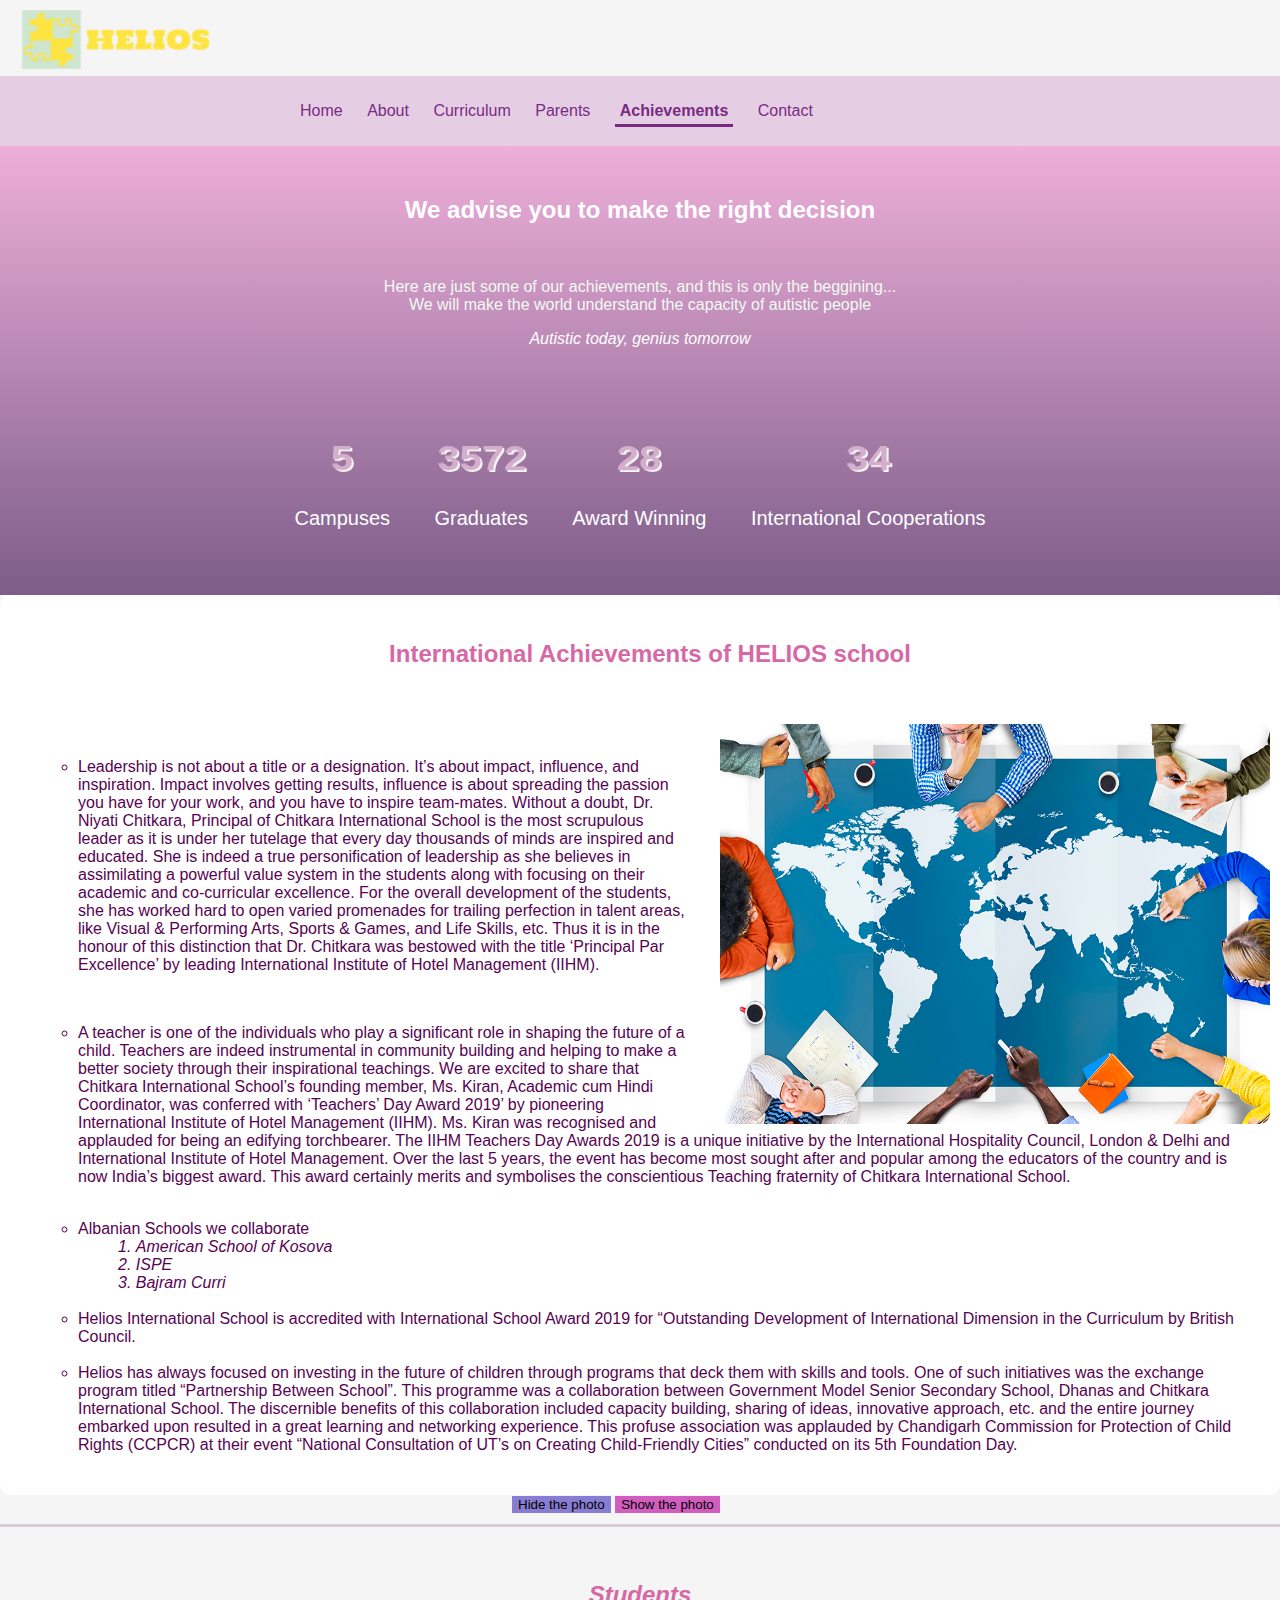
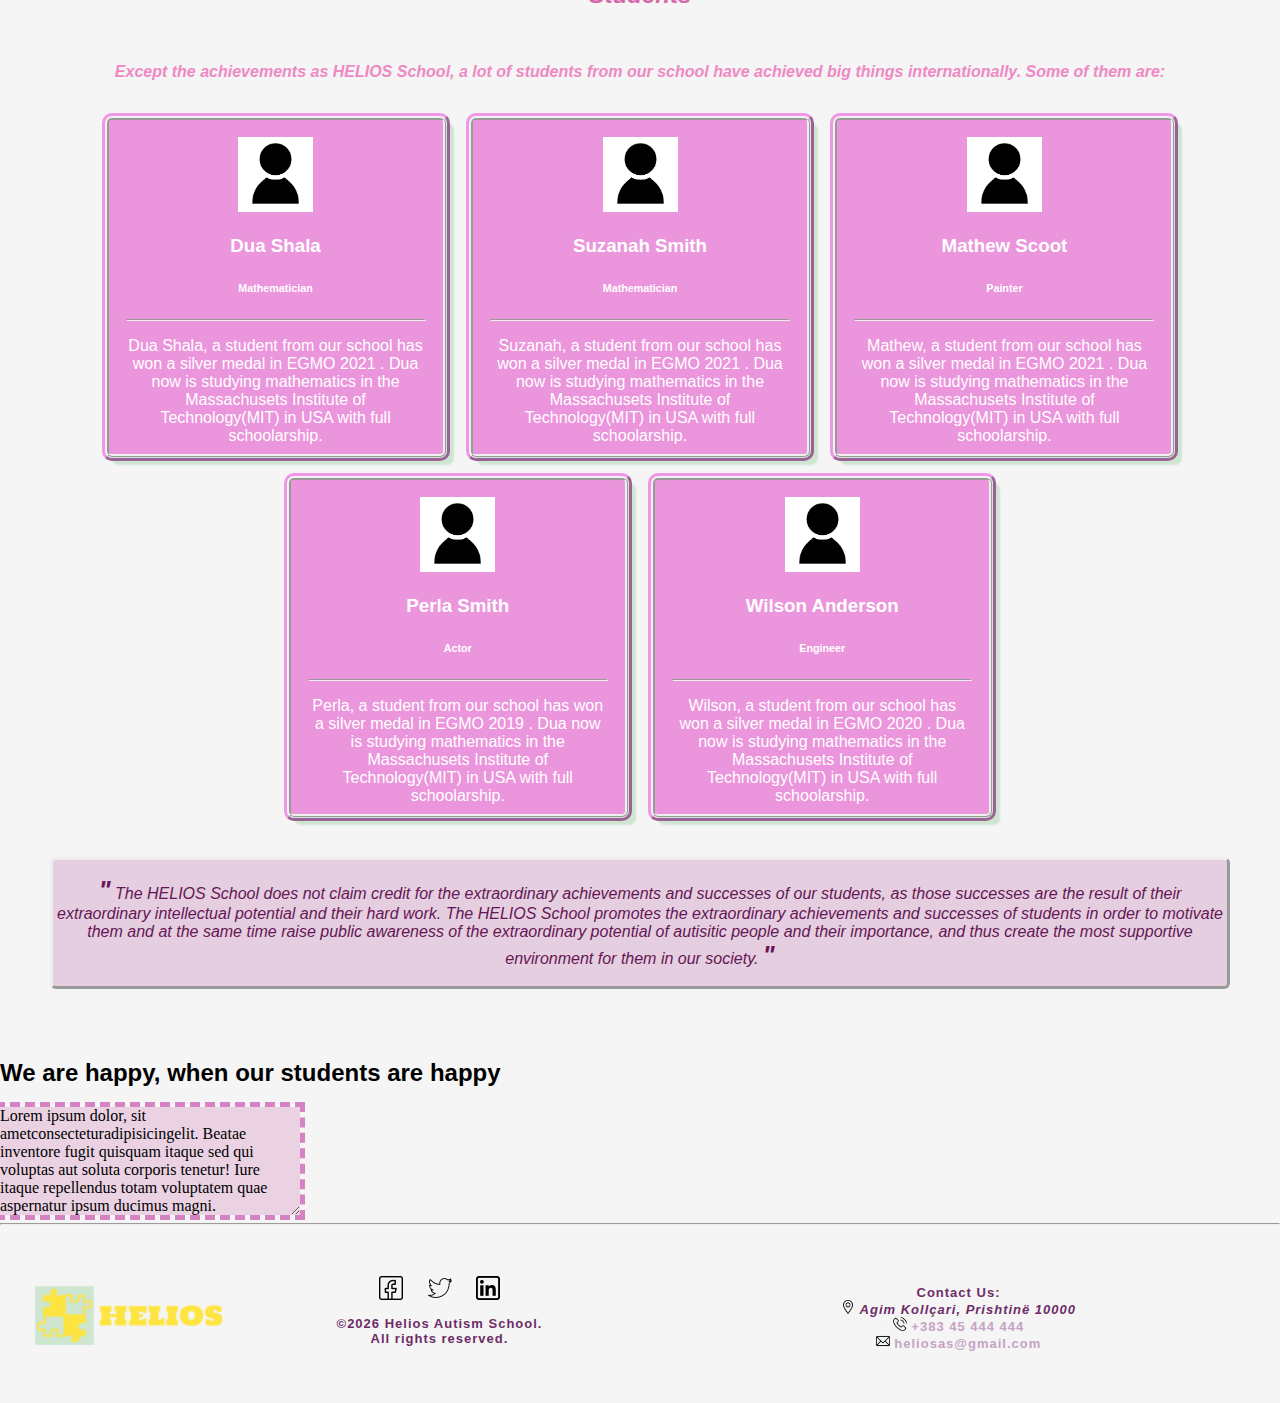
<file: html/achievements.html>
<!DOCTYPE html>
<html>
    <head>
        <title>Helios Autism School</title>
        <!--character encoding-->
        <meta charset="UTF-8">
        <!--responsive-->
        <meta name="viewport" content="width=device-width; initial-scale=1; maximum-scale=1">
        <link rel="icon" href="../images/autism.png"/>
        <script src="../js/header_footer.js"></script>
        <link rel="stylesheet" href="../css/style.css" type="text/css" media="all">
        <link rel="stylesheet" href="../css/achievements-page-style.css" type="text/css" media="all">
        <script src="https://ajax.googleapis.com/ajax/libs/jquery/3.5.1/jquery.min.js"></script>
        <script>
        $(document).ready(function(){
          $("#hide").click(function(){
            $("img").hide();
          });
     });
          $(document).ready(function(){
          $("#show").click(function(){
            $("img").show();
          });
        });
     
        </script>
    </head>
    <body>
          <header id="header">
               <!--jscode-->
          </header>
          <nav class="menu-nav">
               <div class="menu">
                    <a href="index.html">Home</a>
                    <a href="about.html">About</a>
                    <a href="curriculum.html">Curriculum</a>
                    <a href="parents.html">Parents</a>
                    <a href="achievements.html"><span class="current-page">Achievements</span></a>
                    <a href="contact.html">Contact</a>
               </div>
          </nav>

          <div class="result">
               <div class="quote">
                    <h2>We advise you to make the right decision</h2>
                    <br>
                    <p style="color: rgb(242, 250, 243);">Here are just some of our achievements, and this is only the beggining...<br>We will make the world understand the capacity of autistic people 
                    </p>
                    <p style="font-style: italic;">Autistic today, genius tomorrow</p>
               </div>
               <div class="wrapper">
                    <div class="info">
                         <h1>5</h1>
                         <p>Campuses</p>
                    </div>
                    <div class="info">
                         <h1>3572</h1>
                         <p>Graduates</p>
                    </div>
                    <div class="info">
                         <h1>
                              <script>
                                   var nr = Math.max(28, 10, 4, 2, 6, -20);
                                   document.write(nr);
                              </script>
                         </h1>
                         <p>Award Winning</p>
                    </div>
                    <div class="info">
                         <h1>34</h1>
                         <p>International Cooperations</p>
                    </div>
               </div>
              
             
          </div>
         
          <div class="InternationalAchievements">
               <h2 style="text-align: center; color: rgb(214, 105, 165);">International Achievements of HELIOS school</h2>
               <br>
               <br>
               <img src="../images/collaborating.jpg" alt="Students from around the world" width="550" height="400">
               <br>
               <div class="listing">
                    <ul style="list-style-type: circle; text-align: left;">
                         <li >
                         <p>
                              Leadership is not about a title or a designation. It’s about impact, influence, and inspiration. Impact involves getting results, influence is about spreading the passion you have for your work, and you have to inspire team-mates. Without a doubt, Dr. Niyati Chitkara, Principal of Chitkara International School is the most scrupulous leader as it is under her tutelage that every day thousands of minds are inspired and educated. 
                              She is indeed a 
                              <script>
                                   document.write(Number.NEGATIVE_INFINITY < 5 * Number.MIN_VALUE);
                              </script>
                              personification of leadership as she believes in assimilating a powerful value system in the students along with focusing on their academic and co-curricular excellence. For the overall development of the students, she has worked hard to open varied promenades for trailing perfection in talent areas, like Visual & Performing Arts, Sports & Games, and Life Skills, etc. Thus it is in the honour of this distinction that Dr. Chitkara was bestowed with the title ‘Principal Par Excellence’ by leading International Institute of Hotel Management (IIHM).
                         </p>
                         </li>
                         <br>
                         <li>
                         <p>A teacher is one of the individuals who play a significant role in shaping the future of a child. Teachers are indeed instrumental in community building and helping to make a better society through their inspirational teachings. We are excited to share that Chitkara International School’s founding member, Ms. Kiran, Academic cum Hindi Coordinator, was conferred with ‘Teachers’ Day Award 2019’ by pioneering International Institute of Hotel Management (IIHM). Ms. Kiran was recognised and applauded for being an edifying torchbearer.
                              The <span id="event"></span> is a unique initiative by the International Hospitality Council, London & Delhi and International Institute of Hotel Management. Over the last 5 years, the event has become most sought after and popular among the educators of the country and is now India’s biggest award. This award certainly merits and symbolises the conscientious Teaching fraternity of Chitkara International School.
                         </p>
                         </li>
                         <script>
                              class Event {
                                   constructor(name, year) {
                                        this.name = name;
                                        this.year = year;
                                   }
                              }

                              let event = new Event("IIHM Teachers Day Awards", 2019);
                              document.getElementById("event").innerHTML = event.name + " " + event.year;
                         </script>
                         <br> 
                         <li>
                         Albanian Schools we collaborate<br>
                         <ol style="font-style: italic; text-align: left; list-style-position: inside; list-style-type:decimal;">
                              <li>American School of Kosova</li>
                              <li>ISPE</li>
                              <li>Bajram Curri
                              </li>
                         </ol>
                         </li>
                         <br>
                         <li>Helios International School is accredited with International School Award 
                              <span id="demo"></span>
                              <script>
                              let d = new Date(2019, 8);    
                              let year = new Intl.DateTimeFormat('en', { year: 'numeric' }).format(d);
                              document.getElementById("demo").innerHTML = year;
                              </script>
                               for “Outstanding Development of International Dimension in the Curriculum by British Council.</li>
                         <br>
                         <li>Helios has always focused on investing in the future of children through programs that deck them with skills and tools. One of such initiatives was the exchange program titled “Partnership Between School”. This programme was a collaboration between Government Model Senior Secondary School, Dhanas and Chitkara International School. The discernible benefits of this collaboration included capacity building, sharing of ideas, innovative approach, etc. and the entire journey embarked upon resulted in a great learning and networking experience. This profuse association was applauded by Chandigarh Commission for Protection of Child Rights (CCPCR) at their event “National Consultation of UT’s on Creating Child-Friendly Cities” conducted on its 5th Foundation Day.</li>
                    </ul>
               </div>
          </div>
          <button id="hide" style="background-color: rgb(136, 125, 211); border: none; margin-left: 40%;">Hide the photo</button>
          <button id="show" style="background-color: rgb(209, 93, 190); border: none;">Show the photo</button>

          <canvas id="canvas"></canvas>
          <script>
               var c = document.getElementById("canvas");
               var ctx = c.getContext("2d");
               ctx.moveTo(0,0);
               ctx.lineTo(1200,0);
               ctx.stroke();
          </script>

          <div class="students">
               <div class="enter">
                    <h2 style="color:rgb(214, 105, 165) ;">Students</h2>
                    <br>
                    <p >Except the achievements as HELIOS School, a lot of students from our school have achieved big things internationally. Some of them are: </p>
               </div>
               <div class="people">
                    <div class="person">
                         <img src="../images/person.png" style="width: 75px; height: 75px;">
                         <h3>Dua Shala</h3>
                         <h6>Mathematician</h6>
                         <hr>
                         <p> Dua Shala, a student from our school has won a silver medal in EGMO
                              <span id="demo1"></span>
                              <script>
                              let d1 = new Date(2021, 9);    
                              let year1 = new Intl.DateTimeFormat('en', { year: 'numeric' }).format(d1);
                              document.getElementById("demo1").innerHTML = year1;
                              </script>
                         . Dua now is studying mathematics in the Massachusets Institute of Technology(MIT) in USA with full schoolarship.
                         </p>
                    </div>
                    <div class="person">
                         <img src="../images/person.png" style="height: 75px; width: 75px;" >
                         <h3>Suzanah Smith</h3>
                         <h6>Mathematician</h6>
                         <hr>
                         <p> Suzanah, a student from our school has won a silver medal in EGMO 
                              <span id="demo2"></span>
                              <script>
                              let d2 = new Date(2021, 8);    
                              let year2 = new Intl.DateTimeFormat('en', { year: 'numeric' }).format(d2);
                              document.getElementById("demo2").innerHTML = year2;
                              </script>.
                         Dua now is studying mathematics in the Massachusets Institute of Technology(MIT) in USA with full schoolarship.
                         </p>
                    </div>
                    <div class="person">
                         <img src="../images/person.png" style="width: 75px; height: 75px;">
                         <h3>Mathew Scoot</h3>
                         <h6>Painter</h6>
                         <hr>
                         <p> Mathew, a student from our school has won a silver medal in EGMO 
                              <span id="demo3"></span>
                              <script>
                              let d3 = new Date(2021, 8);    
                              let year3 = new Intl.DateTimeFormat('en', { year: 'numeric' }).format(d3);
                              document.getElementById("demo3").innerHTML = year3;
                              </script>.
                         Dua now is studying mathematics in the Massachusets Institute of Technology(MIT) in USA with full schoolarship.
                         </p>
                    </div>
                    <div class="person">
                         <img src="../images/person.png" style="height: 75px; width: 75px;">
                         <h3>Perla Smith </h3>
                         <h6>Actor</h6>
                         <hr>
                         <p> Perla, a student from our school has won a silver medal in EGMO 
                              <span id="demo4"></span>
                              <script>
                              let d4 = new Date(2019, 8);    
                              let year4 = new Intl.DateTimeFormat('en', { year: 'numeric' }).format(d4);
                              document.getElementById("demo4").innerHTML = year4;
                              </script>.
                         Dua now is studying mathematics in the Massachusets Institute of Technology(MIT) in USA with full schoolarship.
                         </p>
                    </div>
                    <div class="person">
                         <img src="../images/person.png" style="height: 75px; width: 75px;">
                         <h3>Wilson Anderson</h3>
                         <h6>Engineer</h6>
                         <hr>
                         <p> Wilson, a student from our school has won a silver medal in EGMO 
                              <span id="demo5"></span>
                              <script>
                              let d5= new Date(2020, 8);    
                              let year5 = new Intl.DateTimeFormat('en', { year: 'numeric' }).format(d5);
                              document.getElementById("demo5").innerHTML = year5;
                              </script>.
                         Dua now is studying mathematics in the Massachusets Institute of Technology(MIT) in USA with full schoolarship.
                         </p>
                    </div>
               </div>
               <div class="note">
                    <p>
                         <b style="font-size: 25px;">"</b>
                         The HELIOS School does not claim credit for the extraordinary achievements and
                         successes of our students, as those successes are the result of their extraordinary intellectual
                         potential and their hard work. The HELIOS School promotes the extraordinary achievements and 
                         successes of students in order to motivate them and at the same time raise public awareness of the
                         extraordinary potential of autisitic people and their importance, and thus create the most supportive
                         environment for them in our society.
                         <b style="font-size: 25px;">"</b>
                    </p>
               </div>
          </div>
          </div >
         
          <h2>We are happy, when our students are happy</h2>
          <div class="b">Lorem ipsum dolor, sit ametconsecteturadipisicingelit. Beatae inventore fugit quisquam itaque sed qui voluptas aut soluta corporis tenetur! Iure itaque repellendus totam voluptatem quae aspernatur ipsum ducimus magni.</div>
          <hr>
          <footer id="footer">
               <!--jscode-->
          </footer>
     </body>
</html>
</file>
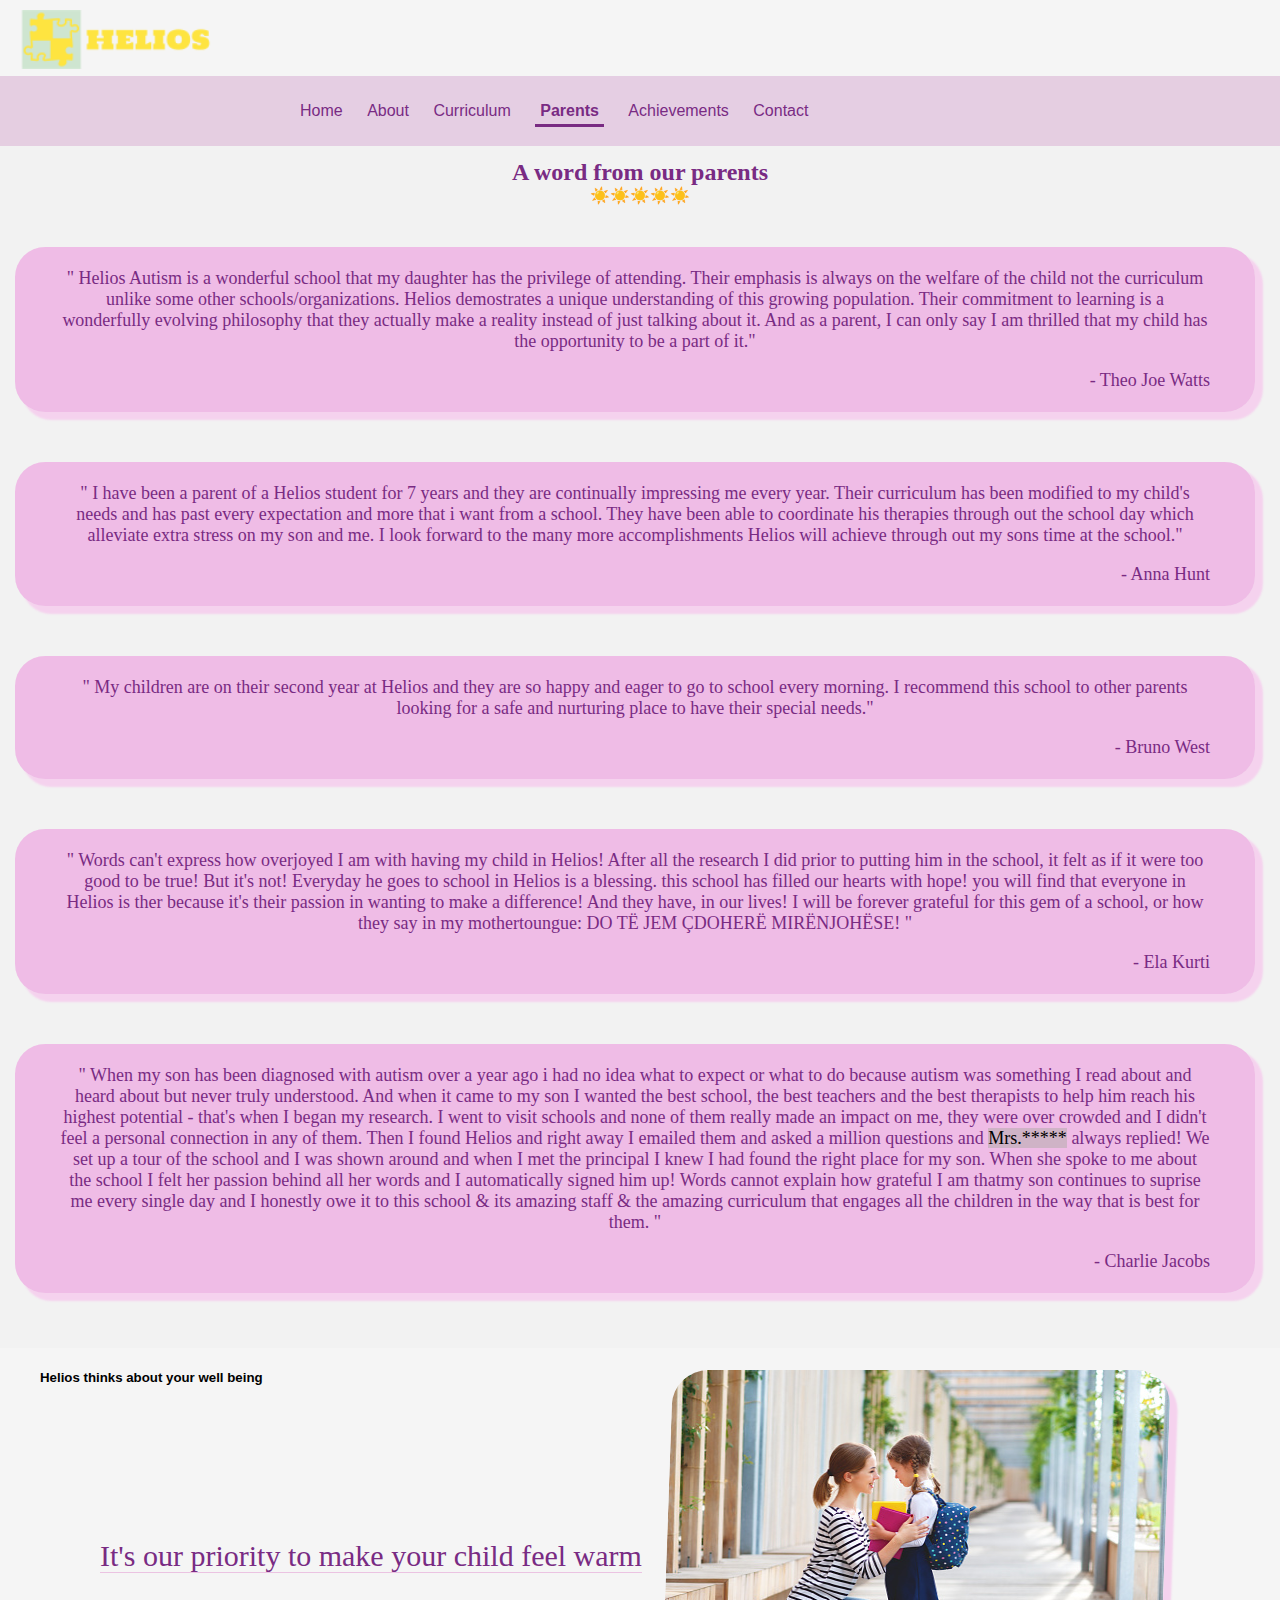
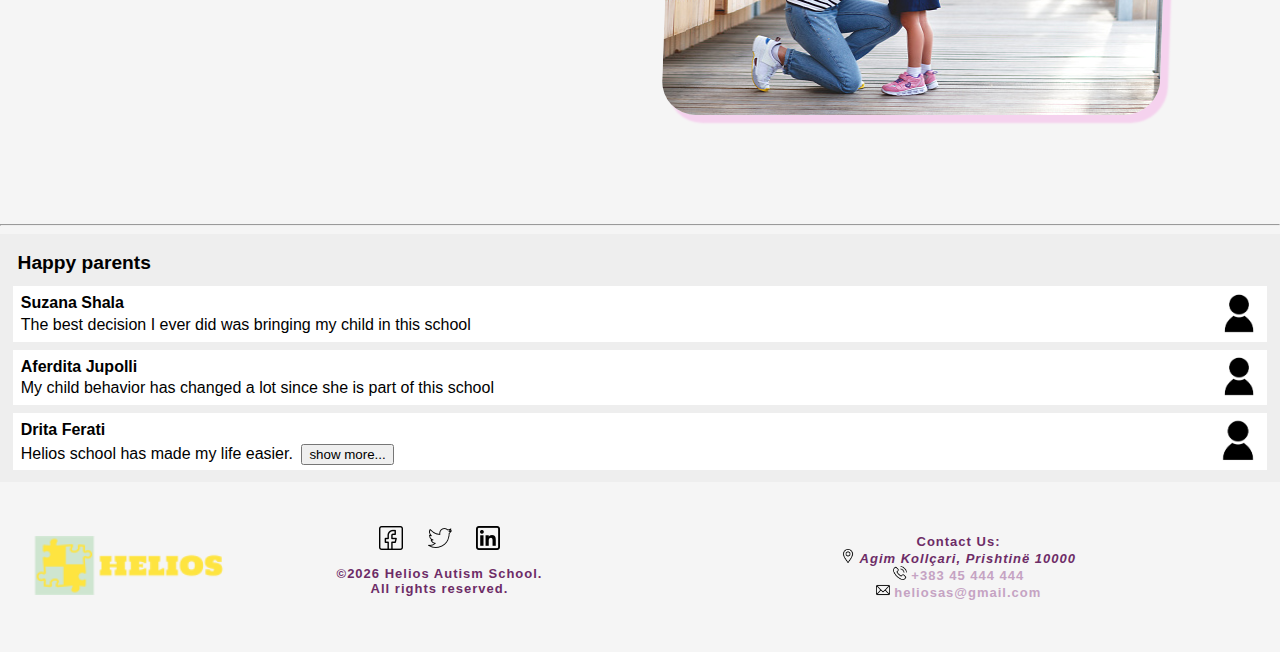
<file: html/parents.html>
<!DOCTYPE html>
<html>
    <head>
         <title>Helios Autism School</title>
         <!--character encoding-->
         <meta charset="UTF-8"> 
         <!--responsive-->
         <meta name="viewport" content="width=device-width; initial-scale=1; maximum-scale=1">
         <link rel="icon" href="../images/autism.png"/>
         <script src="../js/header_footer.js"></script>
         <link rel="stylesheet" href="../css/style.css" type="text/css" media="all">
         <link rel="stylesheet" href="../css/parents-page-style.css" type="text/css" media="all">
         <script src="https://ajax.googleapis.com/ajax/libs/jquery/3.5.1/jquery.min.js"></script>
    </head>
  
    <body>
         <header id="header">
              <!--jscode-->
         </header>

         <nav class="menu-nav">
          <div class="menu">
               <a href="index.html">Home</a>
               <a href="about.html">About</a>
               <a href="curriculum.html">Curriculum</a>
               <a href="parents.html"><span class="current-page">Parents</span></a>
               <a href="achievements.html">Achievements</a>
               <a href="contact.html">Contact</a>
               
           </div>
         </nav>
         

        <div class="body">
             <div class="wrapper" , >
                  <div class="title">
                       <h2>A word from our parents</h2>
                       <span>☀️☀️☀️☀️☀️</span>
                  </div>
                  <div class="box">
                         <p>
                            " Helios Autism is a wonderful school that my daughter has the privilege of attending.
                            Their emphasis is always on the welfare of the child not the curriculum unlike some
                            other schools/organizations. Helios demostrates a unique understanding of this growing
                            population. Their commitment to learning is a wonderfully evolving philosophy that they
                            actually make a reality instead of just talking about it. And as a parent, I can only
                            say I am thrilled that my child has the opportunity to be a part of it."
                         </p>
                         <p align="right"> - <span id="parent1"></span></p>   
                  </div>
                  <div class="box">
                       <p>
                            " I have been a parent of a Helios student for 
                            <script>
                                 let num = 7.297;  
                                 document.write(num.toPrecision(1));
                            </script>
                            years and they are continually impressing
                            me every year. Their curriculum has been modified to my child's needs and has past every
                            expectation and more that i want from a school. They have been able to coordinate his 
                            therapies through out the school day which alleviate extra stress on my son and me. I look
                            forward to the many more accomplishments Helios will achieve through out my sons time at 
                            the school."
                       </p>
                       <p align="right"> - <span id="parent2"></span></p>
                  </div>
                  <div class="box">
                    <p>
                         " My children are on their second year at Helios and they are so happy and eager to go to school
                         every morning. I recommend this school to other parents looking for a safe and nurturing place 
                         to have their special needs."
                    </p>
                    <p align="right"> - <span id="parent3"></span></p>
                    </div>
                    <div class="box">
                         <p>
                         " Words can't express how overjoyed I am with having my child in Helios! After all the research I 
                         did prior to putting him in the school, it felt as if it were too good to be 
                         <script>
                              document.write((Number.MAX_VALUE < Number.POSITIVE_INFINITY) + "!")
                         </script> 
                         But it's not! Everyday he goes to school in Helios is a blessing. this school has filled our hearts with hope!
                         you will find that everyone in Helios is ther because it's their passion in wanting to make a 
                         difference! And they have, in our lives! I will be forever grateful for this gem of a school, or how they say
                         in my mothertoungue: 
                         <span id="exec" onpointerover="execFn()">DO T&Euml; JEM &Ccedil;DOHER&Euml; MIR&Euml;NJOH&Euml;SE&#33;</span> "  
                         </p>
                         <p align="right"> - <span id="parent4"></span></p>
                    </div>
                    <div class="box">
                         <p>
                              " When my son has been diagnosed with autism over a year ago i had no idea what to expect or 
                              what to do because autism was something I read about and heard about but never truly understood.
                              And when it came to my son I wanted the best school, the best teachers and the best therapists
                              to help him reach his highest potential - that's when I began my research. I went to visit schools 
                              and none of them really made an impact on me, they were over crowded and I didn't feel a personal
                              connection in any of them. Then I found Helios and right away I emailed them and asked a million 
                              questions and <mark>Mrs.*****</mark> always replied! We set up a tour of the school and I was shown around and 
                              when I met the principal I knew I had found the right place for my son. When she spoke to me about 
                              the school I felt her passion behind all her words and I automatically signed him up! Words cannot 
                              explain how grateful I am thatmy son continues to suprise me every single day and I honestly owe it
                              to this school & its amazing staff & the amazing curriculum that engages all the children in the way
                              that is best for them. "
                         </p> 
                         <p align="right"> - <span id="parent5"></span></p>
                      
                    </div>
                  
                    <script>
                         class Parent {
                           constructor(name, surname) {
                             this.name = name;
                             this.surname = surname;
                           }
                           fullname() {
                              return this.name + " " + this.surname;
                           }
                         }
                         Parent.prototype.middleName = "Joe";

                         const parent1 = new Parent("Theo", "Watts");
                         document.getElementById("parent1").innerHTML = parent1.name + " " + parent1.middleName + " " + parent1.surname;
                         const parent2 = new Parent("Anna", "Hunt");
                         document.getElementById("parent2").innerHTML = parent2.fullname();
                         const parent3 = new Parent("Bruno", "West");
                         document.getElementById("parent3").innerHTML = parent3.fullname();
                         const parent4 = new Parent("Ela", "Kurti");
                         document.getElementById("parent4").innerHTML = parent4.fullname();
                         const parent5 = new Parent("Charlie", "Jacobs");
                         document.getElementById("parent5").innerHTML = parent5.fullname();
                    </script>
               </div>
          </div>
          <figure>
               <img src="../images/parent.jpg" class="parent-pic">
               <figcaption><h5>Helios thinks about your well being</h5></figcaption>
               
               <div style="height:300px">
                    <p class="star-img"></p>
                    <span class="text" id="test" onpointerover="testFn()">It's our priority to make your child feel warm </span>
               </div>
          </figure>

          <hr>

          <article class="photos">
               <h1>Happy parents</h1>
               <article class="happyparent1">
                   <h2>Suzana Shala</h2>
                   <p>The best decision I ever did was bringing my child in this school</p>
               </article>
               <article class="happyparent1">
                   <h2>Aferdita Jupolli</h2>
                   <p>My child behavior has changed a lot since she is part of this school</p>
               </article>
               <article class="happyparent1">
                   <h2>Drita Ferati</h2>
                   <span id="append-el">Helios school has made my life easier.</span>
                   <button id="show-more">show more...</button>
               </article>
          </article>
          <script>
               $(document).ready(function(){
                 $("#show-more").click(function(){
                   $("#append-el").append(`
                    <span>Seeing my child happy after school makes my day better.</span>
                   `);
                   $("#show-more").remove();
                 });
               });
          </script>
         <footer id="footer">
              <!--jscode-->
         </footer>
    </body>
</html>
<script>
     var redColor = "#FF0000";
     function execFn(){
          var example = "I will be forever grateful for this gem of a school";
          var patt = new RegExp("grateful");
          if (patt.exec(example) == "grateful") {
               document.getElementById("exec").style.color="lightblue";
          } else {
               document.getElementById("exec").style.color=redColor;
          }
     }
</script>
<script>
     function testFn(){
          const greenColor = "#00FF00";
          var boolVal = true;
          var example = document.getElementById("test").textContent;
          var pattern = new RegExp("child");
          switch(pattern.test(example) && boolVal) {
               case true: document.getElementById("test").style.borderBottomColor = greenColor; break;
               case false: document.getElementById("test").style.borderBottomColor = redColor; break;
          }
     }
</script>
</file>
<file: css/style.css>
html {
    font-family: "helvetica neue", sans-serif;
    height:100%;
}
body
{
    min-height:100%;
    padding:0;
    margin:0; 
    position:relative;
    padding-bottom:170px; /* Same height as the footer. */   
    background-color: whitesmoke;
}
@media screen and (max-width: 430px) {
    body {
        position: absolute;
        width: 100vw;
    }
}

/*header style*/
.main-logo {
    max-height: 46px;
    padding: 10px;
    margin: 10px 0px 0px 0px;
    background: url(../images/download.png) 0 0 no-repeat;
    background-size: 100%;
    background-position: center;
    width: 216px;
    height: 39px;
    float: left;
    display: block
}
#header {
    height: 76px;
   
}
.header-div {
    background:whitesmoke ;
    position: fixed;
    width: 100%;
    top: 0;
    border-bottom: 1px solid #ec85e7;
    text-align: right;
    height: 76px;
    line-height: 70px;
    z-index: 33;
}

/*menu style*/
.menu {
    margin: 0px auto;
    width: 700px;
    position: relative;
    background-color: rgb(229, 206, 227);
}
.menu a {
    font-weight: normal;
    clear: right;
    text-decoration: none;
    color:rgb(121, 43, 131);
    margin: 0 10px;
    line-height: 70px;
}
.menu a:hover {
    text-shadow: 0 0 20px rgb(238, 146, 230);
    transition: all 0.3s ease;
}
.current-page {
    font-weight:bold;
    border-bottom: 3px solid;
    padding: 5px;
}
.menu-nav {
    width: 100%;
    float: left;
    margin: auto;
    position: fixed;
    background-color: rgb(229, 206, 225);
    z-index: 99;
}

/*footer style*/
#footer {
    font-size: 13px;
    font-weight: bold;
    text-align: center;
    background:whitesmoke;
    color:rgb(109, 44, 103);
    font-family:'helvetica neue', sans-serif;
    letter-spacing: 1px;
    position:absolute;
    bottom:0px;
    height: 170px;
    width: 100%;
}
.footer-div {
    margin: 0px auto;
    position: relative;
    background-color:whitesmoke ;
    overflow: hidden;
    display: flex;
    justify-content: space-between;
    align-items: center;
    padding: 3em 1em;
    box-sizing: border-box;
}
.footer-left-div {
    width: calc(50% - 10px);
}
.footer-right-div {
    width: calc(50% - 10px);
}
@media screen and (max-width: 910px) {
    .footer-left-div {
        display: contents;
    }
}
@media screen and (max-width: 500px) {
    .footer-div {
        width: 413px;
    }
}

@media screen and (max-width: 600px) {
    .footer-div {
        width: 518px;
        padding: 8px;
    }
    .footer-left-div {
        display: block;
    }
}
@media screen and (max-width: 564px) {
    .footer-div {
        width: auto;
    }
}
a {
    text-decoration: none;
}
.footer-right-div ul {
    list-style-type: none;
    padding: 0px;
}
.footer-right-div ul li a{
    color:rgb(197, 163, 195);
}
.footer-right-div ul li img{
    width: 14px;
}

/*others*/
.margin-10 {
    margin: 10px;
}
</file>
<file: css/achievements-page-style.css>
.result{
    background:linear-gradient(  rgb(240, 177, 219), rgb(125, 93, 138) );
     margin-top: 60px;
    padding-top: 40px;
    color: white;
    width: 100%;
    text-align: center;  
}
.wrapper{
    padding: 25px;   
}
.wrapper h1{
    color: rgb(211, 175, 203);
    text-shadow: 2px 2px whitesmoke;
  transform: rotateX(30deg);

}

.info{
    padding: 20px;
    font-size: 20px;
    display: inline-block; 
}

.InternationalAchievements{
    padding:25px 10px 25px 30px;
    text-align: left;
    background-color: white;
    border-radius: 10px;
}
.InternationalAchievements img{
    float: right;
    border-radius: 10px;
    z-index: 1;
}
.listing{
    position: relative;
    right: 2em;
    padding-left: 40px;
    color: rgb(88, 2, 81); 
}

.students{
    text-align: center;
    padding: 20px;
}
.enter{
    padding: 10px;
    font-style: oblique;
    font-weight: bolder;
    color:#ee89c4 ;
}
.person{
    display: inline-block;
    width: 300px;
    height: 300px;
    padding: 17px;
    background-color: rgb(235, 149, 220);
    margin: 10px;
    border-radius: 6px;
    border-style:ridge;
    color: white;
    box-shadow: 7px 7px 2px 1px rgb(206 229 208);
    outline-style:outset ;
    outline-color: rgb(240, 149, 232);
    outline-width: 3px;
    outline-offset: 1px;
}
.note{
    background-color:rgb(229, 206, 223) ;
    font-style: italic;
    margin: 30px;
    border-radius: 6px;
    border-style:outset;
    color: rgb(100, 22, 86);   

 
}
.b{
    word-wrap: break-word;
    width: 300px;
    background-color: rgba(184, 35, 139, 0.164);
   resize: both;
   overflow: auto;
   outline:5px dashed rgb(214, 131, 196);
   font-family: myFont;
   animation-name: move;
   animation-duration: 8s;

}

#canvas {
    width: 100%;
    height: 3px;
    background-color: rgba(80, 9, 71, 0.164);
}
@keyframes move {
    from {transform:translateX(0)}
    to {transform: translateX(500px)}
}
</file>
<file: css/parents-page-style.css>
.body{
    background-color:#f2f2f2;

    padding: 0 10px;
    background-size: contain;
   margin-top:70px;
   display: flex;
   height:fit-content;
}

.wrapper{
    width: 100%; 
    height:fit-content;
    display:block;
    padding: 5px;
    box-shadow: 1px 1 px 2px rgb(241, 138, 210);
    opacity: 1.0;
    font-weight: 400;
    align-items: center;
}

.title{
    text-align: center;
    font-family: Georgia, 'Times New Roman', Times, serif;
    margin-bottom: 50px;
    color:rgb(121, 43, 131);
    line-height: 3px;
}

.box{
    height:auto;
    width: 92%;
    background-color:rgba(238, 163, 225, 0.69);
    background-origin:padding-box;
    font-size:18px;
    padding:3px 45px;
    text-align:center;
    color:rgb(121, 43, 131);
    font-family:Georgia;
    border-radius:30px; 
    margin-bottom: 50px;
    box-shadow: 7px 7px 2px 1px rgb(245, 210, 238);
}
    
.text{
    font-size: 30px;
    color:rgb(121, 43, 131);
    margin-left: 60px;
    border-bottom: 1px solid #ebc3e2;
    font-family: 'MyMathewFont';
    
}
.parent-pic{
    float: right;
    margin-right: 75px;
    border-radius: 35px;
    box-shadow: 7px 7px 2px 1px rgb(245, 210, 238);
    transform: skew(-2deg, 0);
   
}
mark {
    background-color: rgba(167, 167, 158, 0.445);
    color: black;
}
.star-img {
    background-image: url('../images/sun-icon.png');
    background-attachment: fixed;
    height: 15px;
    width: 15px;
    margin-top: 123px;
    margin-left: 60px;
}
.photos {
    margin: 0;
    padding: .3rem;
    background-color: #eee;
    font: 1rem 'Fira Sans', sans-serif;
 
}

.photos> h1,
.happyparent1 {
    margin: .5rem;
    padding: .3rem;
    font-size: 1.2rem;
}

.happyparent1 {
    background: right/contain content-box border-box no-repeat
        url('../images/person.png') white;
      
}

.happyparent1 > h2,
.happyparent1 > p,
.happyparent1 > span {
    margin: .2rem;
    font-size: 1rem;
}
@font-face {
    font-family: 'MyMathewFont';
    src: 
         url(../fonts/mathlete-fontfacekit/) format('woff');
       
    font-weight: normal;
    font-style: normal;

}
</file>
